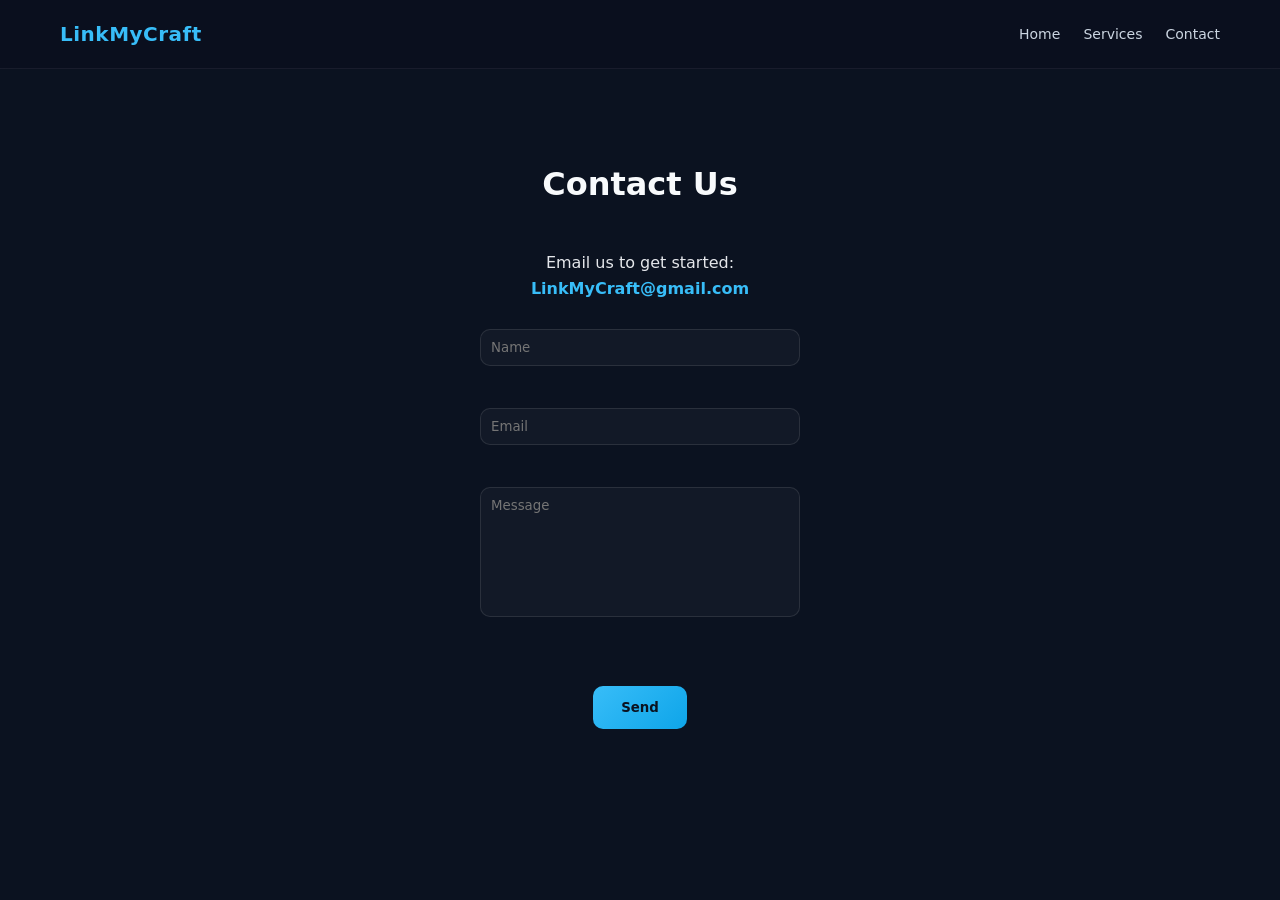
<file: contact.html>
<!DOCTYPE html>
<html>
<head>
  <title>Contact | LinkMyCraft</title>
  <link rel="stylesheet" href="style.css">
</head>
<body>

<header>
  <div class="logo">LinkMyCraft</div>
  <nav>
    <a href="index.html">Home</a>
    <a href="services.html">Services</a>
    <a href="contact.html">Contact</a>
  </nav>
</header>

<section style="text-align:center;">
  <h2>Contact Us</h2>
  <p>Email us to get started:</p>

  <p style="color:#38bdf8; font-weight:bold;">
    LinkMyCraft@gmail.com
  </p>
<form action="https://formspree.io/f/mreddodj" method="POST" style="margin-top:20px;">

  <input type="text" name="name" placeholder="Name" style="padding:10px;" required>

  <br><br>

  <input type="email" name="email" placeholder="Email" style="padding:10px;" required>

  <br><br>

  <textarea name="message" placeholder="Message" style="padding:10px;" required></textarea>

  <br><br>

  <button type="submit" class="btn">Send</button>

</form>
  
</section>

</body>
</html>
</file>
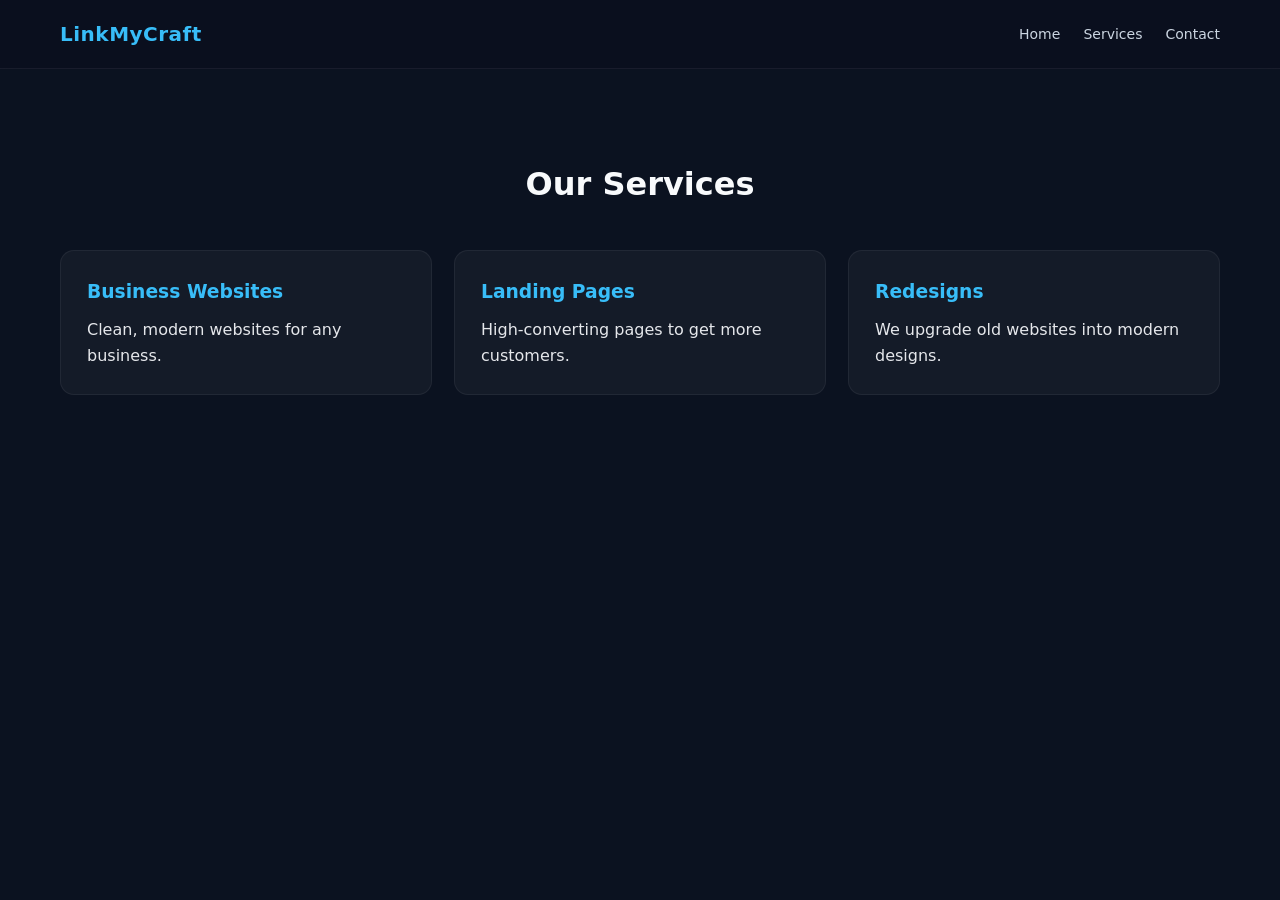
<file: service.html>
<!DOCTYPE html>
<html>
<head>
  <title>Services | LinkMyCraft</title>
  <link rel="stylesheet" href="style.css">
</head>
<body>

<header>
  <div class="logo">LinkMyCraft</div>
  <nav>
    <a href="index.html">Home</a>
    <a href="services.html">Services</a>
    <a href="contact.html">Contact</a>
  </nav>
</header>

<section>
  <h2 style="text-align:center;">Our Services</h2>

  <div class="services">
    <div class="card">
      <h3>Business Websites</h3>
      <p>Clean, modern websites for any business.</p>
    </div>

    <div class="card">
      <h3>Landing Pages</h3>
      <p>High-converting pages to get more customers.</p>
    </div>

    <div class="card">
      <h3>Redesigns</h3>
      <p>We upgrade old websites into modern designs.</p>
    </div>
  </div>
</section>

</body>
</html>
</file>
<file: style.css>
* {
  margin: 0;
  padding: 0;
  box-sizing: border-box;
  font-family: Inter, system-ui, -apple-system, Arial, sans-serif;
}

/* BODY */
body {
  background: #0b1220;
  color: #e5e7eb;
  line-height: 1.6;
}

/* HEADER */
header {
  position: sticky;
  top: 0;
  z-index: 1000;
  padding: 18px 60px;
  display: flex;
  justify-content: space-between;
  align-items: center;

  background: rgba(10, 15, 30, 0.7);
  backdrop-filter: blur(12px);
  border-bottom: 1px solid rgba(255,255,255,0.06);
}

.logo {
  font-size: 20px;
  font-weight: 700;
  color: #38bdf8;
  letter-spacing: 0.5px;
}

/* NAV */
nav a {
  color: #cbd5e1;
  margin-left: 18px;
  text-decoration: none;
  font-size: 14px;
  transition: 0.25s;
}

nav a:hover {
  color: #38bdf8;
}

/* HERO */
.hero {
  min-height: 92vh;
  display: flex;
  flex-direction: column;
  justify-content: center;
  align-items: center;
  text-align: center;
  padding: 40px 20px;

  background: radial-gradient(circle at top, #1d4ed8 0%, #0b1220 60%);
}

.hero h1 {
  font-size: 52px;
  font-weight: 800;
  max-width: 900px;
  line-height: 1.1;
  margin-bottom: 18px;
}

.hero p {
  font-size: 18px;
  max-width: 650px;
  opacity: 0.8;
}

/* BUTTON */
.btn {
  margin-top: 28px;
  padding: 14px 28px;
  background: linear-gradient(135deg, #38bdf8, #0ea5e9);
  color: #0b1220;
  font-weight: 700;
  border-radius: 10px;
  text-decoration: none;
  display: inline-block;
  transition: 0.25s;
  border: none;
}

.btn:hover {
  transform: translateY(-2px);
  box-shadow: 0 10px 30px rgba(56,189,248,0.25);
}

/* SECTIONS */
section {
  padding: 90px 60px;
}

/* HEADINGS */
h2 {
  font-size: 32px;
  text-align: center;
  margin-bottom: 40px;
  color: #f8fafc;
}

/* SERVICES GRID */
.services {
  display: grid;
  grid-template-columns: repeat(auto-fit, minmax(260px, 1fr));
  gap: 22px;
}

/* CARD */
.card {
  background: rgba(255,255,255,0.04);
  border: 1px solid rgba(255,255,255,0.06);
  padding: 26px;
  border-radius: 14px;
  transition: 0.25s;
}

.card:hover {
  transform: translateY(-6px);
  border-color: rgba(56,189,248,0.4);
  background: rgba(255,255,255,0.06);
}

.card h3 {
  color: #38bdf8;
  margin-bottom: 10px;
}

/* ABOUT */
.about {
  text-align: center;
  max-width: 750px;
  margin: auto;
  opacity: 0.9;
}

/* FORM */
input, textarea {
  width: 320px;
  padding: 12px 14px;
  margin: 8px 0;
  border-radius: 10px;
  border: 1px solid rgba(255,255,255,0.1);
  background: rgba(255,255,255,0.03);
  color: white;
  outline: none;
}

textarea {
  height: 130px;
  resize: none;
}

/* FOOTER */
footer {
  text-align: center;
  padding: 30px;
  font-size: 13px;
  opacity: 0.6;
  border-top: 1px solid rgba(255,255,255,0.06);
}

/* MOBILE */
@media (max-width: 768px) {
  header {
    padding: 14px 20px;
    flex-direction: column;
    gap: 10px;
  }

  .hero h1 {
    font-size: 34px;
  }

  section {
    padding: 60px 20px;
  }

  input, textarea {
    width: 100%;
  }
}
</file>
